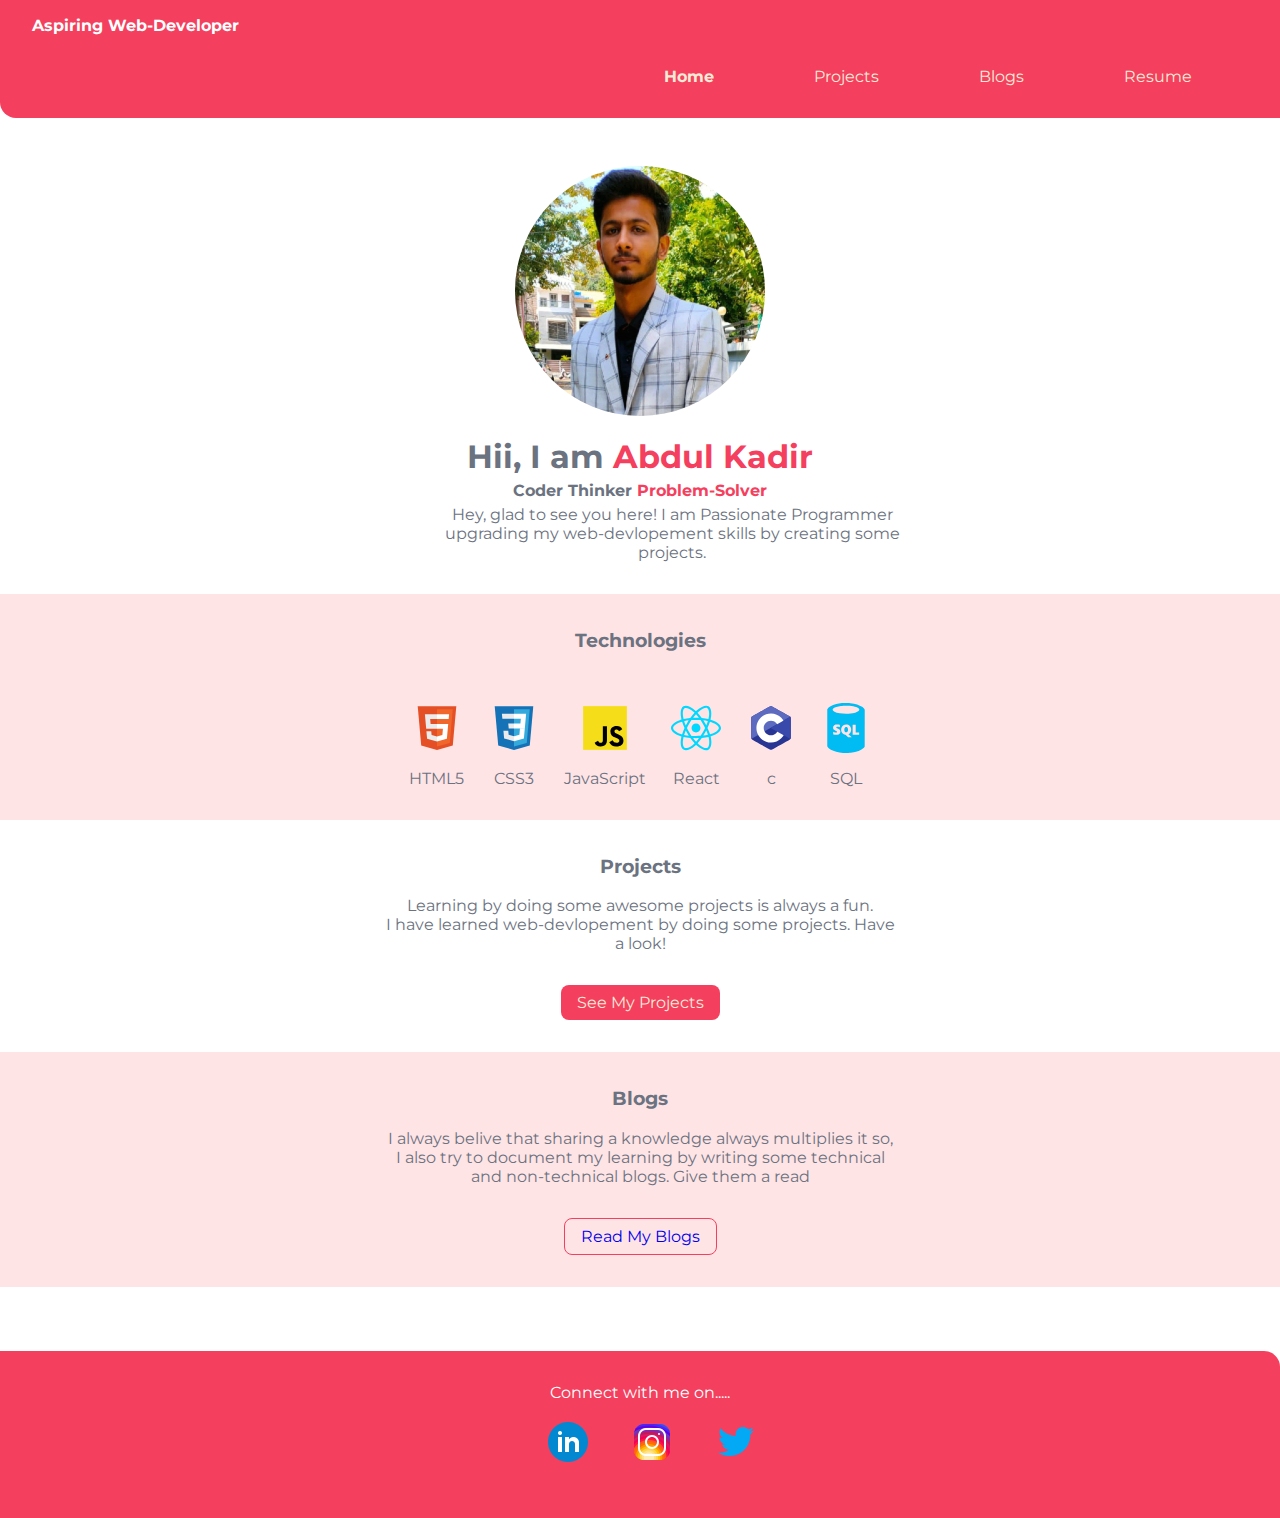
<file: index.html>
<!DOCTYPE html>
<html lang="en">
<head>
    <meta charset="UTF-8">
    <meta http-equiv="X-UA-Compatible" content="IE=edge">
    <meta name="viewport" content="width=device-width, initial-scale=1.0">
    <title>Portfolio</title>
    <link rel="stylesheet" href="style.css">
</head>
<body>
    <nav class="navigation">
        <div class="brand">Aspiring Web-Developer</div>
        <ul class="unordered-list nav-pills">
          <li class="inline-list">
            <a class="link-active" href="/">Home</a>
          </li>
        
        <li class="inline-list"> 
          <a href="Projects.html">Projects</a>
        </li>
        <li class="inline-list">
          <a href="Blogs.html">Blogs</a>
        </li>
        <li class="inline-list">
            <a href="AK_resume.pdf" target="_blank">Resume</a>
          </li>
      </ul>
      </nav>

      
      <header class="header">
        <img class="header-img" src="img/ak_pic.jfif" />
        <h1 class="header-heading">Hii, I am  <span class=>Abdul Kadir</span></h1>
        <h3 class="header-heading3">Coder Thinker <span class=>Problem-Solver</span></h3>
        <p class="container container-center">Hey, glad to see you here! I am Passionate Programmer upgrading my web-devlopement skills by creating some projects. </p>
      </header>

      <section class="offwhite-section"> 
        <div class="container-center">
      <h3>Technologies</h3>
      <div class="skill-container">
        <div class="skill">
          <img src="img/html.svg" alt="" class="logo">
          <p>HTML5</p>
        </div>
        <div class="skill">
          <img src="img/css.svg" alt="" class="logo">
          <p>CSS3</p>
        </div>
        <div class="skill">
          <img src="img/js.svg" alt="" class="logo">
          <p>JavaScript</p>
        </div>

        <div class="skill">
          <img src="img/react.svg" alt="" class="logo">
          <p>React</p>
        </div>

        <div class="skill">
          <img src="img/c.svg" alt="" class="logo">
          <p>c</p>
        </div>
        <div class="skill">
          <img src="img/sql.svg" alt="" class="logo">
          <p>SQL</p>
        </div>

      </div>
      </div>
    </section>

    <section>
      <div class="container-center">
    <h3>Projects</h3>
    <p>Learning by doing some awesome projects is always a fun.<br> I have learned web-devlopement by doing some projects. Have a look! </p>
    </div>
    <div class="btn">
      <a href="Projects.html" class="primary-link links">See My Projects</a>
    </div>
    
  </section>


  <section class="offwhite-section"> 
    <div class="container-center">
  <h3>Blogs</h3>
  <p>I always belive that sharing a knowledge always multiplies it so, I also try to document my learning by writing some technical and non-technical blogs. Give them a read</p>
  <div class="btn">
    <a href="Blogs.html" class="Secondary-link links">Read My Blogs</a>

  </div>
  </div>
</section>


<footer class="footer">
  <div class="footer-heading">Connect with me on.....</div>
  <ul class="unordered-list">
    <li class="inline-list"><a href="https://www.linkedin.com/in/abdul-kadir-540a71123/" class="links"  target="_blank"><img src="img/ln.png" alt=""></a></li>
    <li  class="inline-list"><a href="https://www.instagram.com/abdulq314/" class="links" target="_blank"><img src="img/insta.png" alt="instagram"></a></li>
    <li class="inline-list"><a href="https://twitter.com/abdulq314" class=" links" target="_blank"><img src="img/twitter.png" alt=""></a></li>
  </ul>
</footer>


</body>
</html>
</file>
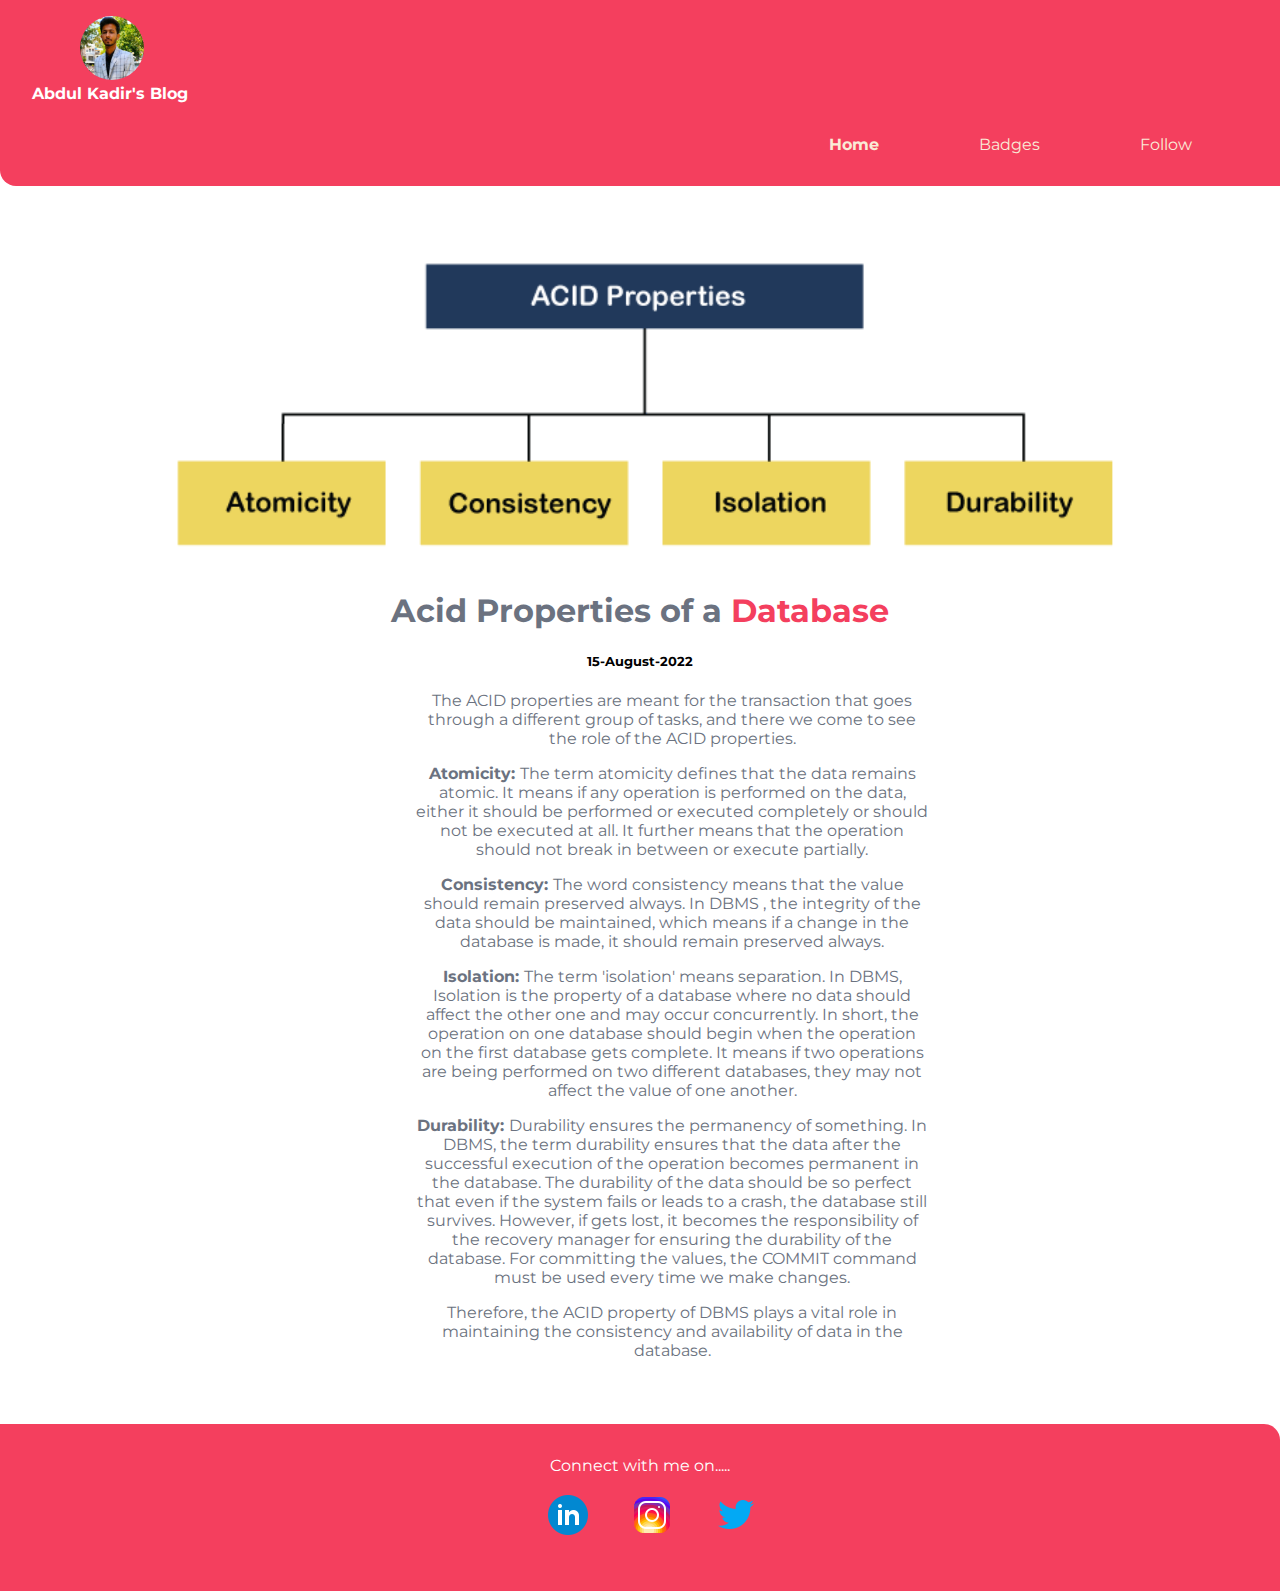
<file: acidBlog.html>
<!DOCTYPE html>
<html lang="en">
<head>
    <meta charset="UTF-8">
    <meta http-equiv="X-UA-Compatible" content="IE=edge">
    <meta name="viewport" content="width=device-width, initial-scale=1.0">
    <title>ACID-PROPERTIES</title>
    <link rel="stylesheet" href="style.css">
</head>
<body>

    <nav class="navigation">

        <div class="brand">
            <img src="img/ak_pic.jfif" alt="" class="pro-pic">
            <p>Abdul Kadir's Blog</p></div>
        <ul class="unordered-list nav-pills">
          <li class="inline-list">
            <a class="link-active" href="/">Home</a>
          </li>
        
        <li class="inline-list"> 
          <a href="/">Badges</a>
        </li>
        <li class="inline-list">
          <a href="/">Follow</a>
        </li>
      </ul>
    </nav>


    <header class="header blogpage-header">
      <img class="blog-header-img"    src="img/acid.png" />
      <h1 class="header-heading">Acid Properties of a <span class=>Database</span></h1>
      <h5 style="text-align:center" style="margin-block-end:0px">15-August-2022</h5>
    </header>

    <div class="container container-center">
        <p>The ACID properties are meant for the transaction that goes through a different group of tasks, and there we come to see the role of the ACID properties.</p>

        <p>
            <strong>Atomicity: </strong>
            The term atomicity defines that the data remains atomic. It means if any operation is performed on the data, either it should be performed or executed completely or should not be executed at all. It further means that the operation should not break in between or execute partially.
        </p>
        
        <p>
            <strong>Consistency: </strong>
            The word consistency means that the value should remain preserved always. In DBMS
            , the integrity of the data should be maintained, which means if a change in the database is made, it should remain preserved always.
        </p>

        <p>
            <strong>Isolation: </strong>
            The term 'isolation' means separation. In DBMS, Isolation is the property of a database where no data should affect the other one and may occur concurrently. In short, the operation on one database should begin when the operation on the first database gets complete. It means if two operations are being performed on two different databases, they may not affect the value of one another.
        </p>

        
        <p>
            <strong>Durability: </strong>
            Durability ensures the permanency of something. In DBMS, the term durability ensures that the data after the successful execution of the operation becomes permanent in the database. The durability of the data should be so perfect that even if the system fails or leads to a crash, the database still survives. However, if gets lost, it becomes the responsibility of the recovery manager for ensuring the durability of the database. For committing the values, the COMMIT command must be used every time we make changes.
        </p>


        <p>
            Therefore, the ACID property of DBMS plays a vital role in maintaining the consistency and availability of data in the database.
        </p>

        
    </div>

    
<footer class="footer">
    <div class="footer-heading">Connect with me on.....</div>
    <ul class="unordered-list">
      <li class="inline-list"><a href="https://www.linkedin.com/in/abdul-kadir-540a71123/" class="links"  target="_blank"><img src="img/ln.png" alt=""></a></li>
      <li  class="inline-list"><a href="https://www.instagram.com/abdulq314/" class="links" target="_blank"><img src="img/insta.png" alt="instagram"></a></li>
      <li class="inline-list"><a href="https://twitter.com/abdulq314" class=" links" target="_blank"><img src="img/twitter.png" alt=""></a></li>
    </ul>
  </footer>




    
</body>
</html>
</file>
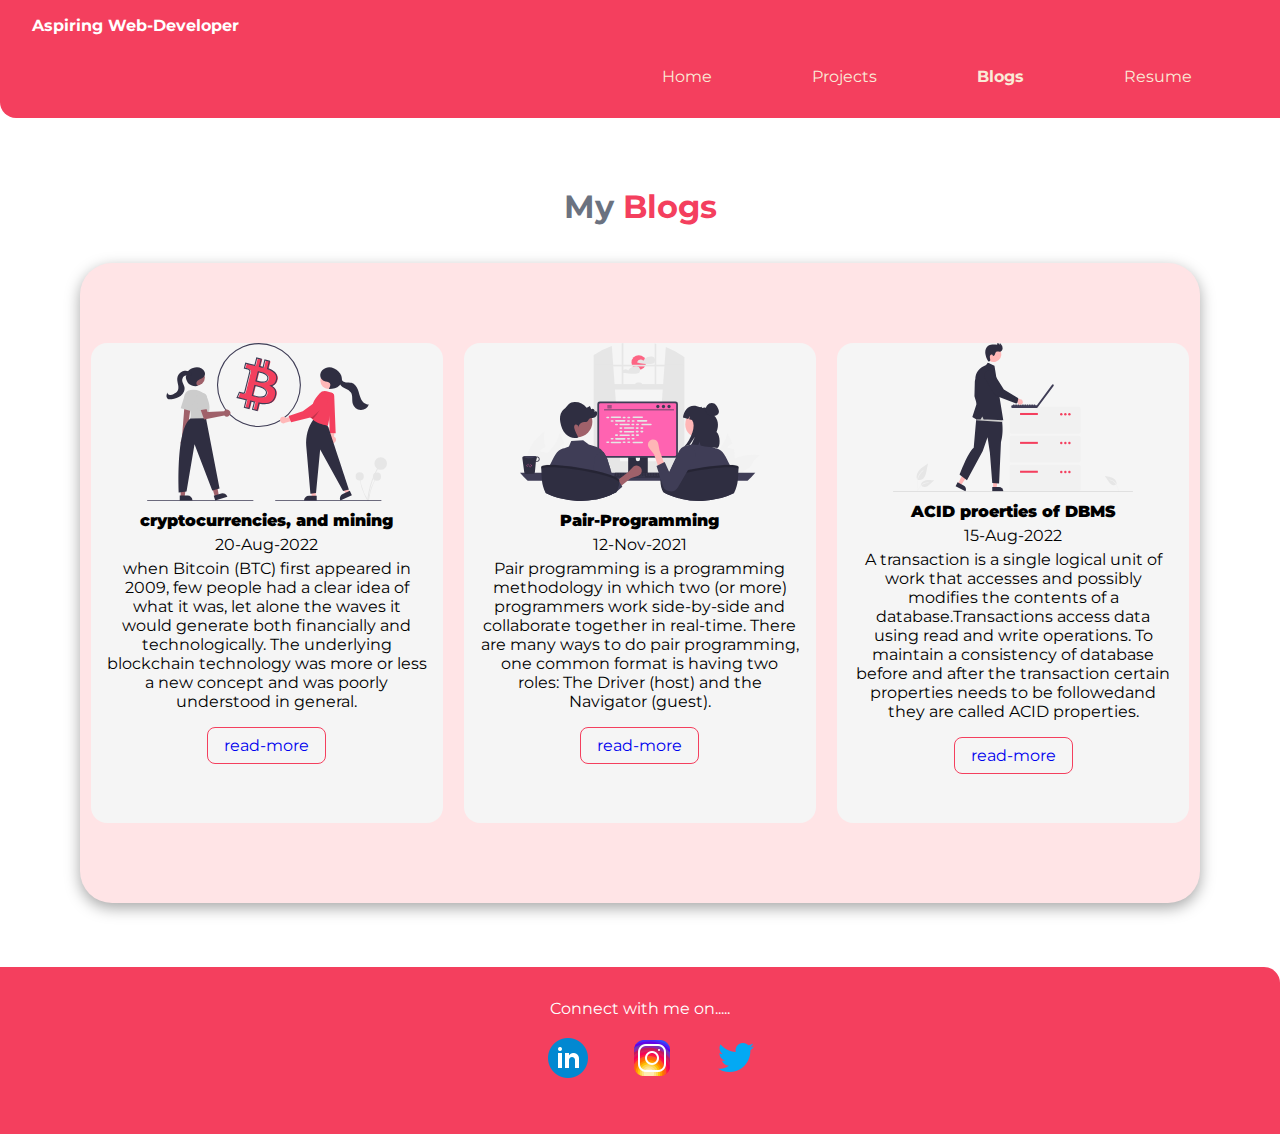
<file: Blogs.html>
<!DOCTYPE html>
<html lang="en">
<head>
    <meta charset="UTF-8">
    <meta http-equiv="X-UA-Compatible" content="IE=edge">
    <meta name="viewport" content="width=device-width, initial-scale=1.0">
    <title>Blogs</title>
    <link rel="stylesheet" href="style.css">
</head>
<body>

    <nav class="navigation">
        <div class="brand">Aspiring Web-Developer</div>
        <ul class="unordered-list nav-pills">
          <li class="inline-list">
            <a class="" href="/">Home</a>
          </li>
        
        <li class="inline-list"> 
          <a href="Projects.html">Projects</a>
        </li>
        <li class="inline-list">
          <a href="Blogs.html" class="link-active">Blogs</a>
        </li>
        <li class="inline-list">
            <a href="AK_resume.pdf" target="_blank">Resume</a>
          </li>
      </ul>
      
    </nav>

    <header class="header">
        <h1 class="header-heading">My <span class=>Blogs</span></h1>
    </header>


    <div class="blog-container">

        <div class="card">
          <img src="img/bitcoin.svg" alt="bitcoin" class="blog-img">
          <h4><strong>cryptocurrencies, and mining</strong></h4>
          <p>20-Aug-2022</p>
          <p>when Bitcoin (BTC) first appeared in 2009, few people had a clear idea of what it was, let alone the waves it would generate both financially and technologically. The underlying blockchain technology was more or less a new concept and was poorly understood in general.
          </p>
  
          <a href="crypto.html"class="Secondary-link links"  target="_blank">read-more</a>
  
        </div>
  
  
        
        <div class="card">
          <img src="img/pair-programing.svg" alt="pairprograming" class="blog-img">
          <h4><strong>Pair-Programming</strong></h4>
          <p>12-Nov-2021</p>
          <p>Pair programming is a programming methodology in which two (or more) programmers work side-by-side and collaborate together in real-time.
            There are many ways to do pair programming, one common format is having two roles: The Driver (host) and the Navigator (guest).
          </p>
  
          <a href="pair-prog.html"class="Secondary-link links"  target="_blank">read-more</a>
  
        </div>  
  
        <div class="card">
          <img src="img/database.svg" alt="database" class="blog-img">
          <h4><strong>ACID proerties of DBMS</strong></h4>
          <p>15-Aug-2022</p>
          <p>A transaction is a single logical unit of work that accesses and possibly modifies the contents of a database.Transactions access data using read and write operations. 
            To maintain a consistency of database before and after the transaction certain properties needs to be followedand they are called ACID properties.
            
            
          </p>
  
          <a href="/acidBlog.html"class="Secondary-link links"  target="_blank">read-more</a>
  
        </div>  
      </div>

   
<footer class="footer">
    <div class="footer-heading">Connect with me on.....</div>
    <ul class="unordered-list">
      <li class="inline-list"><a href="https://www.linkedin.com/in/abdul-kadir-540a71123/" class="links"  target="_blank"><img src="img/ln.png" alt=""></a></li>
      <li  class="inline-list"><a href="https://www.instagram.com/abdulq314/" class="links" target="_blank"><img src="img/insta.png" alt="instagram"></a></li>
      <li class="inline-list"><a href="https://twitter.com/abdulq314" class=" links" target="_blank"><img src="img/twitter.png" alt=""></a></li>
    </ul>
  </footer>



    



    
    
</body>
</html>
</file>
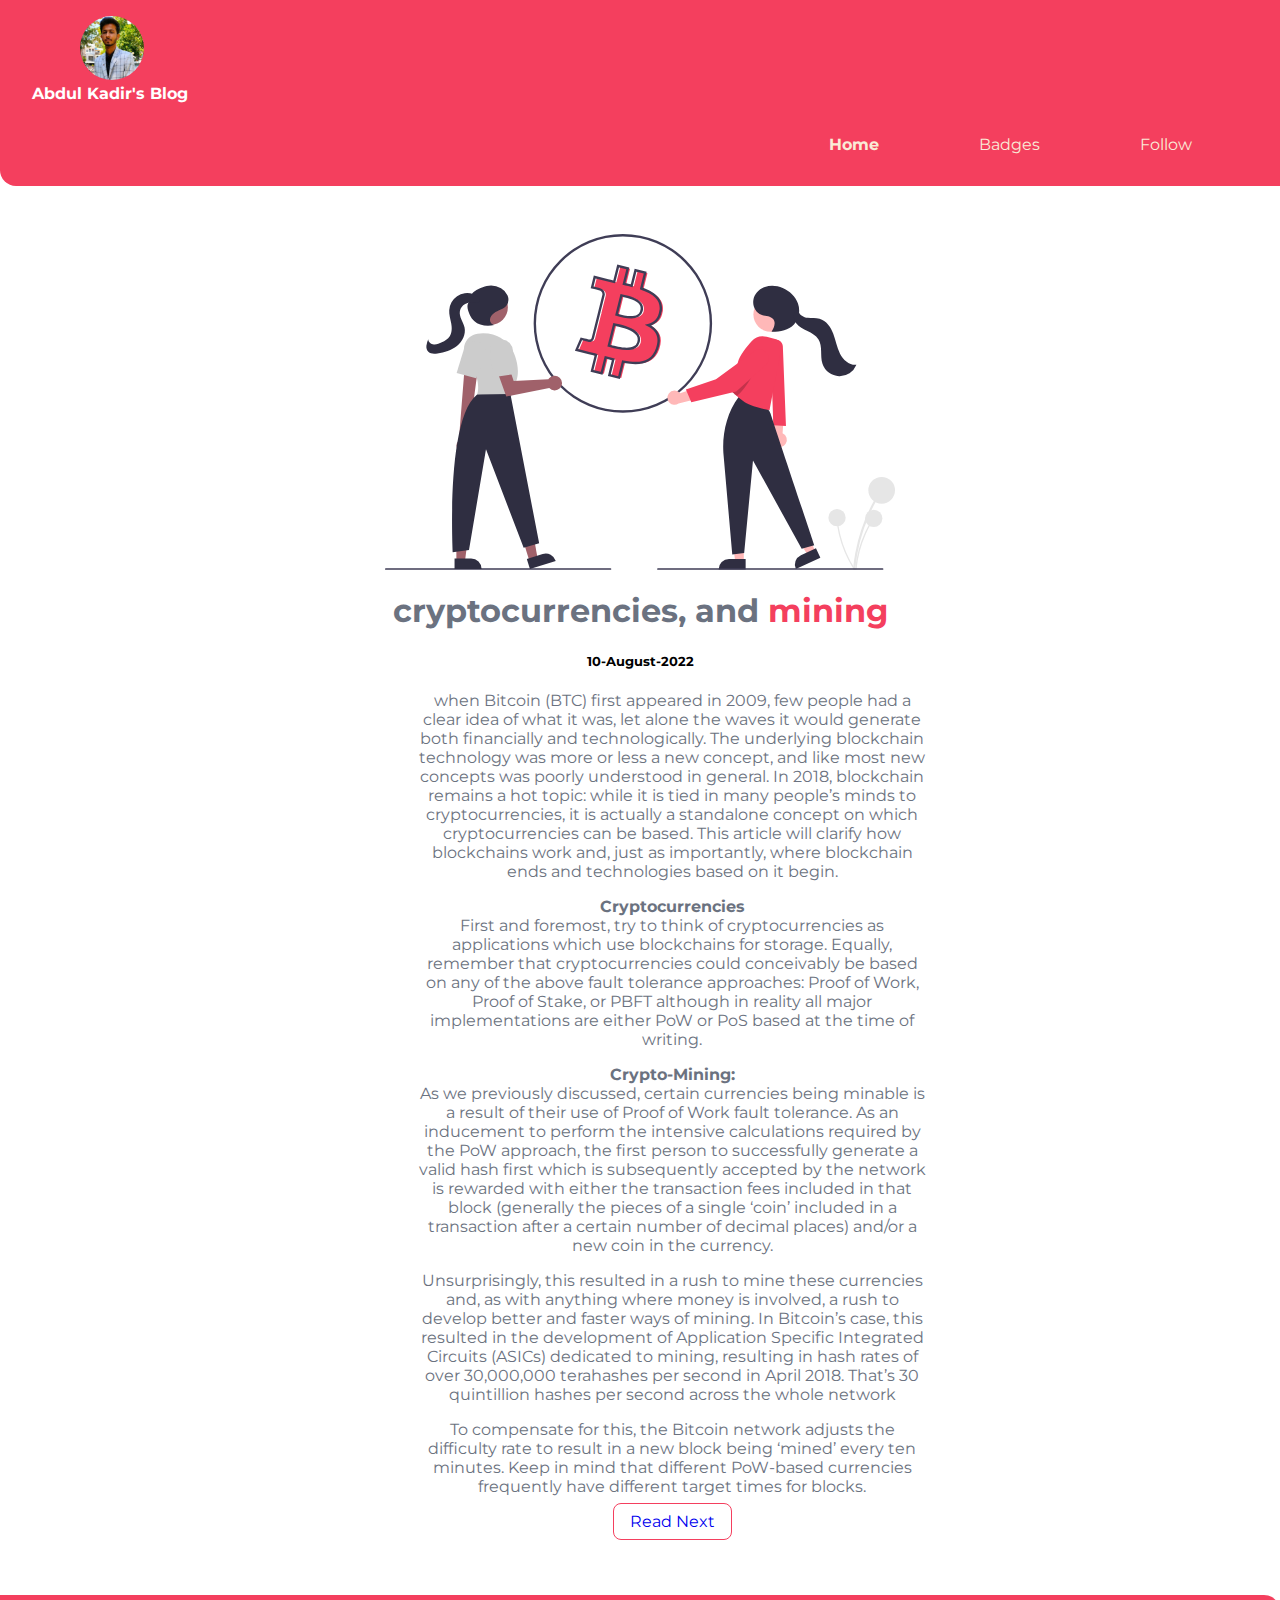
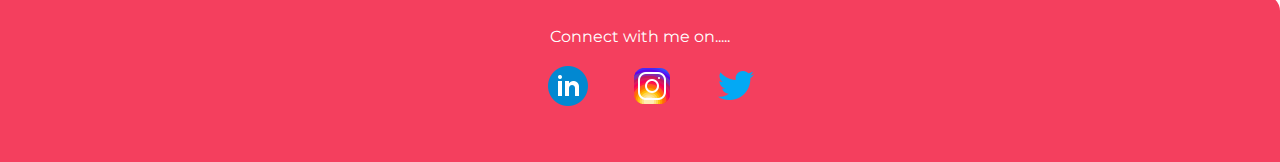
<file: crypto.html>
<!DOCTYPE html>
<html lang="en">
<head>
    <meta charset="UTF-8">
    <meta http-equiv="X-UA-Compatible" content="IE=edge">
    <meta name="viewport" content="width=device-width, initial-scale=1.0">
    <title>cryptocurrencies, and mining</title>
    <link rel="stylesheet" href="style.css">
</head>
<body>

    <nav class="navigation">

        <div class="brand">
            <img src="img/ak_pic.jfif" alt="" class="pro-pic">
            <p>Abdul Kadir's Blog</p></div>
        <ul class="unordered-list nav-pills">
          <li class="inline-list">
            <a class="link-active" href="/">Home</a>
          </li>
        
        <li class="inline-list"> 
          <a href="/">Badges</a>
        </li>
        <li class="inline-list">
          <a href="https://www.linkedin.com/in/abdul-kadir-540a71123/">Follow</a>
        </li>
      </ul>
    </nav>


    <header class="header blogpage-header">
      <img class="blog-header-img"    src="img/bitcoin.svg" />
      <h1 class="header-heading">cryptocurrencies, and <span class=>mining</span></h1>
      <h5 style="text-align:center" style="margin-block-end:0px">10-August-2022</h5>
    </header>

    <div class="container container-center">
        <p>when Bitcoin (BTC) first appeared in 2009, few people had a clear idea of what it was, let alone the waves it would generate both financially and technologically. The underlying blockchain technology was more or less a new concept, and like most new concepts was poorly understood in general. In 2018, blockchain remains a hot topic: while it is tied in many people’s minds to cryptocurrencies, it is actually a standalone concept on which cryptocurrencies can be based. This article will clarify how blockchains work and, just as importantly, where blockchain ends and technologies based on it begin.</p>

        <p>
            <strong>Cryptocurrencies <br></strong>
            First and foremost, try to think of cryptocurrencies as applications which use blockchains for storage. Equally, remember that cryptocurrencies could conceivably be based on any of the above fault tolerance approaches: Proof of Work, Proof of Stake, or PBFT although in reality all major implementations are either PoW or PoS based at the time of writing.
        </p>
        
        <p>
            <strong>Crypto-Mining: <br></strong>
            As we previously discussed, certain currencies being minable is a result of their use of Proof of Work fault tolerance. As an inducement to perform the intensive calculations required by the PoW approach, the first person to successfully generate a valid hash first which is subsequently accepted by the network is rewarded with either the transaction fees included in that block (generally the pieces of a single ‘coin’ included in a transaction after a certain number of decimal places) and/or a new coin in the currency.
        </p>

        <p>
            Unsurprisingly, this resulted in a rush to mine these currencies and, as with anything where money is involved, a rush to develop better and faster ways of mining. In Bitcoin’s case, this resulted in the development of Application Specific Integrated Circuits (ASICs) dedicated to mining, resulting in hash rates of over 30,000,000 terahashes per second in April 2018. That’s 30 quintillion hashes per second across the whole network
        </p>

        
        <p>
            To compensate for this, the Bitcoin network adjusts the difficulty rate to result in a new block being ‘mined’ every ten minutes. Keep in mind that different PoW-based currencies frequently have different target times for blocks.
        </p>

        <a href="pair-prog.html"class="Secondary-link links">Read Next </a>

        
    </div>

    
<footer class="footer">
    <div class="footer-heading">Connect with me on.....</div>
    <ul class="unordered-list">
      <li class="inline-list"><a href="https://www.linkedin.com/in/abdul-kadir-540a71123/" class="links"  target="_blank"><img src="img/ln.png" alt=""></a></li>
      <li  class="inline-list"><a href="https://www.instagram.com/abdulq314/" class="links" target="_blank"><img src="img/insta.png" alt="instagram"></a></li>
      <li class="inline-list"><a href="https://twitter.com/abdulq314" class=" links" target="_blank"><img src="img/twitter.png" alt=""></a></li>
    </ul>
  </footer>




    
</body>
</html>
</file>
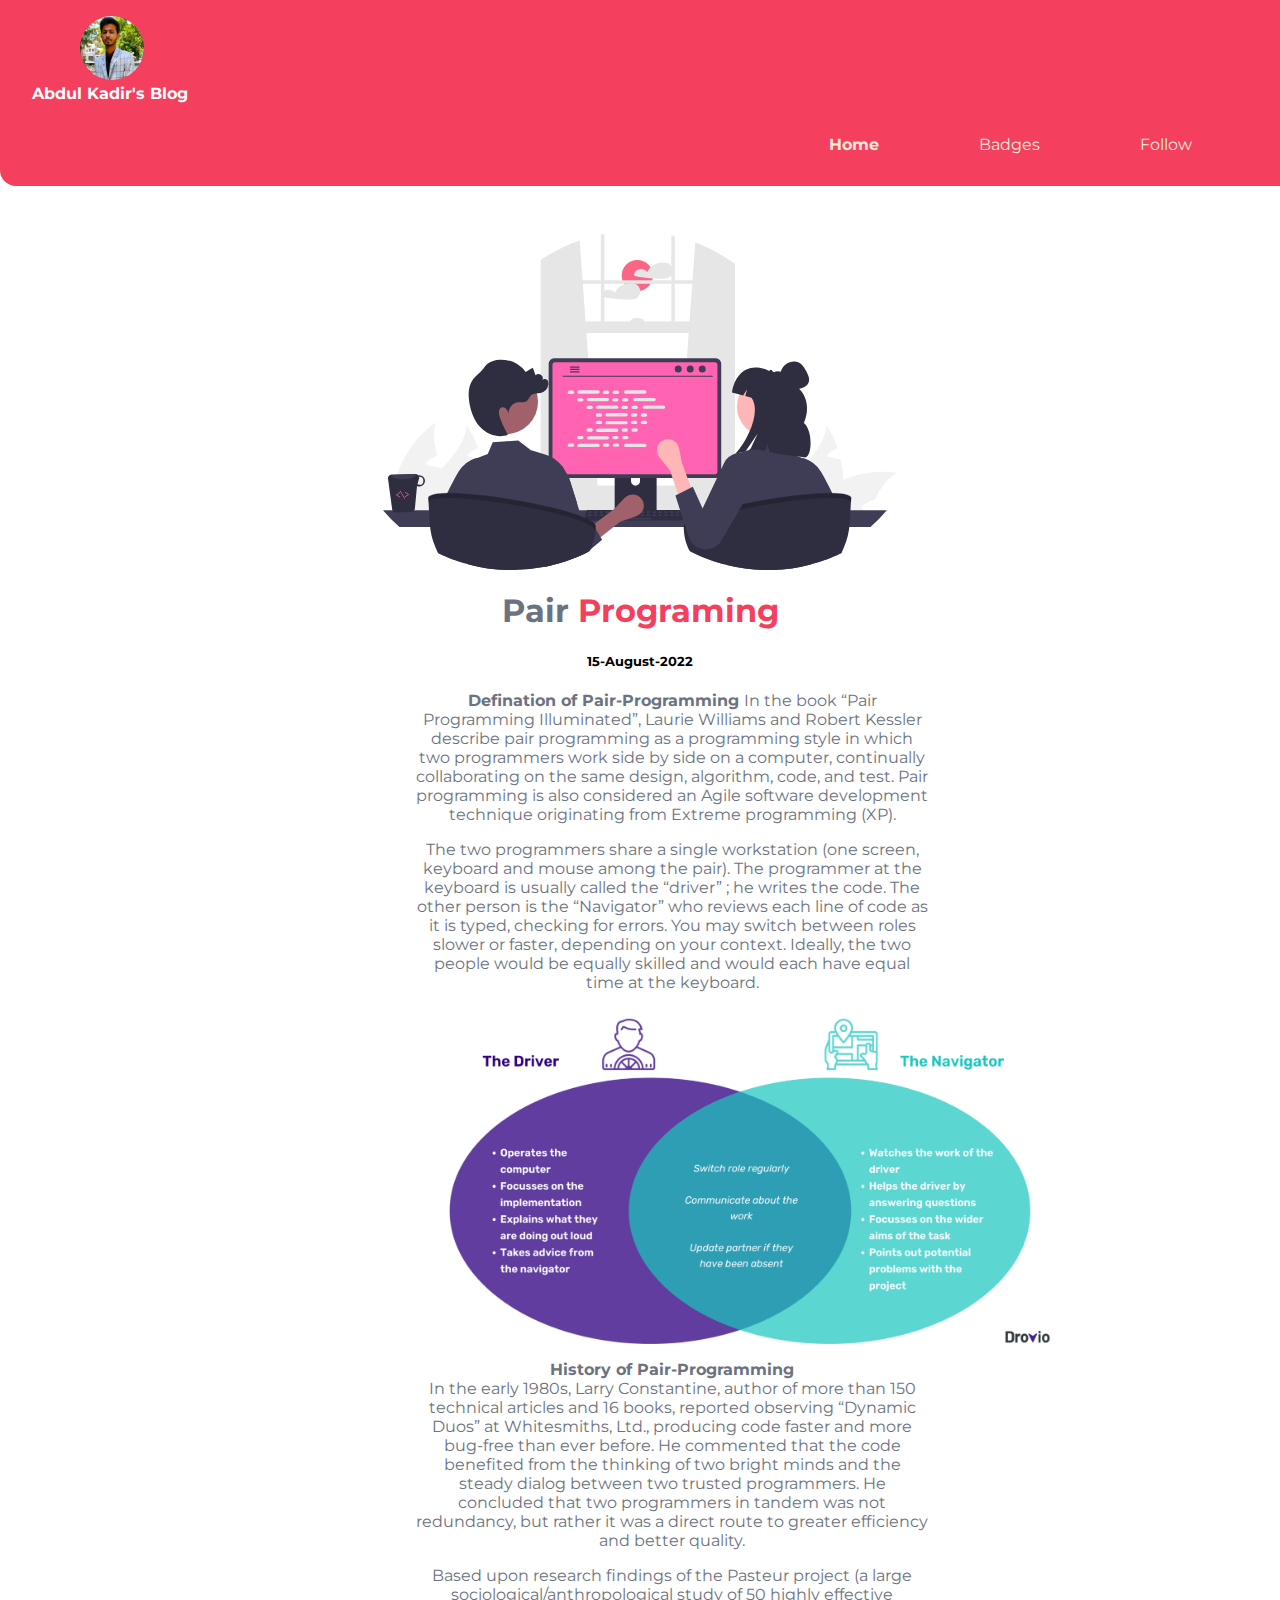
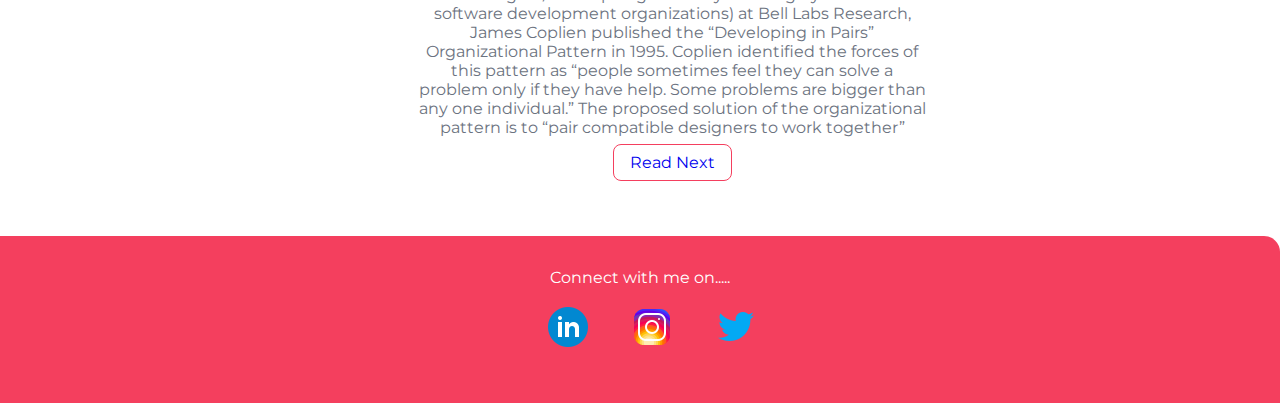
<file: pair-prog.html>
<!DOCTYPE html>
<html lang="en">
<head>
    <meta charset="UTF-8">
    <meta http-equiv="X-UA-Compatible" content="IE=edge">
    <meta name="viewport" content="width=device-width, initial-scale=1.0">
    <title>Pair-Programing</title>
    <link rel="stylesheet" href="style.css">
</head>
<body>

    <nav class="navigation">

        <div class="brand">
            <img src="img/ak_pic.jfif" alt="" class="pro-pic">
            <p>Abdul Kadir's Blog</p></div>
        <ul class="unordered-list nav-pills">
          <li class="inline-list">
            <a class="link-active" href="/">Home</a>
          </li>
        
        <li class="inline-list"> 
          <a href="/">Badges</a>
        </li>
        <li class="inline-list"> 
          <a href="/">Follow</a>
        </li>
      </ul>
    </nav>


    <header class="header blogpage-header">
      <img class="blog-header-img"    src="img/pair-programing.svg" />
      <h1 class="header-heading"> Pair <span class=>Programing</span></h1>
      <h5 style="text-align:center" style="margin-block-end:0px">15-August-2022</h5>
    </header>

    <div class="container container-center">


        <p>
            <strong>Defination of Pair-Programming  </strong>
            In the book “Pair Programming Illuminated”, Laurie Williams and Robert Kessler describe pair programming as a programming style in which two programmers work side by side on a computer, continually collaborating on the same design, algorithm, code, and test.
Pair programming is also considered an Agile software development technique originating from Extreme programming (XP).
        </p>
        
        <p>
            <!-- <strong>: </strong> -->
            The two programmers share a single workstation (one screen, keyboard and mouse among the pair). The programmer at the keyboard is usually called the “driver” ; he writes the code. The other person is the “Navigator” who reviews each line of code as it is typed, checking for errors. You may switch between roles slower or faster, depending on your context.
Ideally, the two people would be equally skilled and would each have equal time at the keyboard.
        </p>

        <img src="img/pp.webp" alt="pairprogramming" class="blog-header-img">

        <p>
            <strong>History of Pair-Programming <br></strong>
            In the early 1980s, Larry Constantine, author of more than 150 technical articles and 16 books, reported observing “Dynamic Duos” at Whitesmiths, Ltd., producing code faster and more bug-free than ever before. He commented that the code benefited from the thinking of two bright minds and the steady dialog between two trusted programmers. He concluded that two programmers in tandem was not redundancy, but rather it was a direct route to greater efficiency and better quality.
        </p>

        
        <p>
            Based upon research findings of the Pasteur project (a large sociological/anthropological study of 50 highly effective software development organizations) at Bell Labs Research, James Coplien published the “Developing in Pairs” Organizational Pattern in 1995. Coplien identified the forces of this pattern as “people sometimes feel they can solve a problem only if they have help. Some problems are bigger than any one individual.” The proposed solution of the organizational pattern is to “pair compatible designers to work together”
        </p>


        <a href="acidBlog.html"class="Secondary-link links">Read Next</a>

    </div>

    
<footer class="footer">
    <div class="footer-heading">Connect with me on.....</div>
    <ul class="unordered-list">
      <li class="inline-list"><a href="https://www.linkedin.com/in/abdul-kadir-540a71123/" class="links"  target="_blank"><img src="img/ln.png" alt=""></a></li>
      <li  class="inline-list"><a href="https://www.instagram.com/abdulq314/" class="links" target="_blank"><img src="img/insta.png" alt="instagram"></a></li>
      <li class="inline-list"><a href="https://twitter.com/abdulq314" class=" links" target="_blank"><img src="img/twitter.png" alt=""></a></li>
    </ul>
  </footer>




    
</body>
</html>
</file>
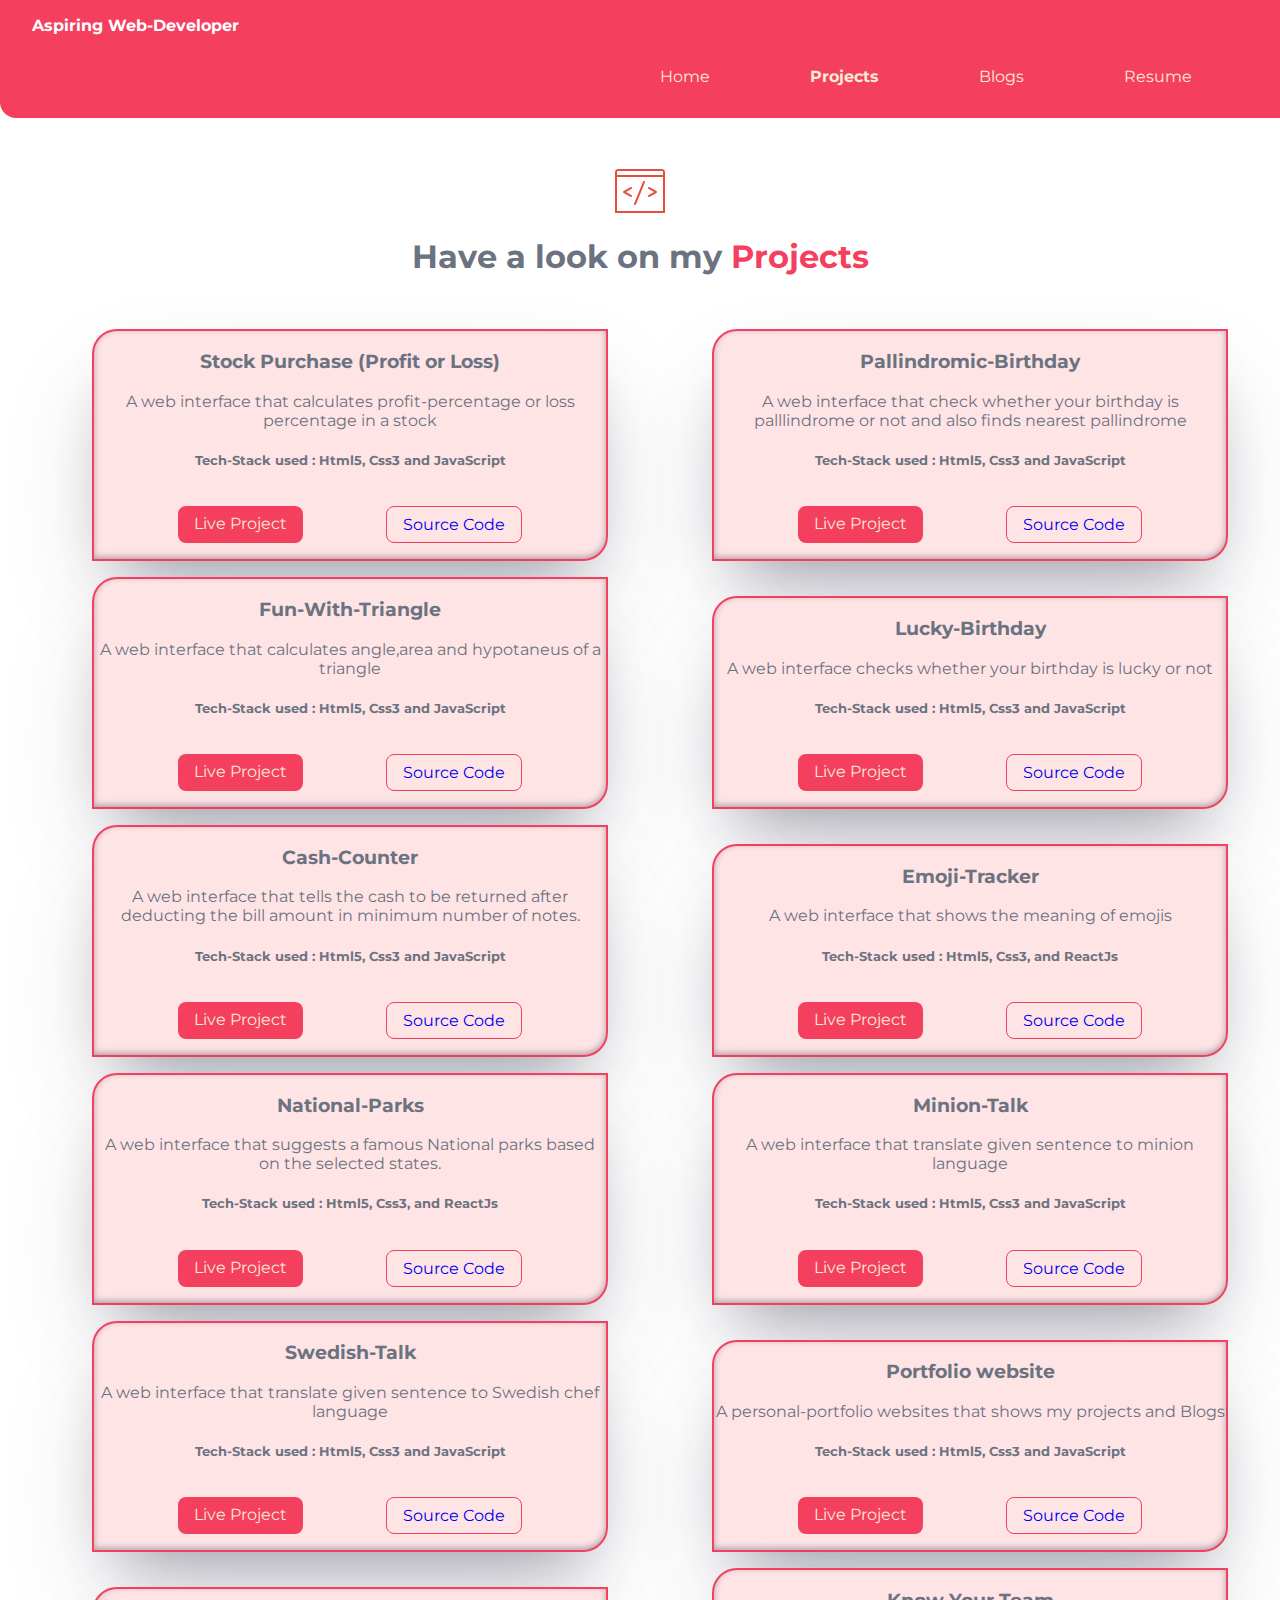
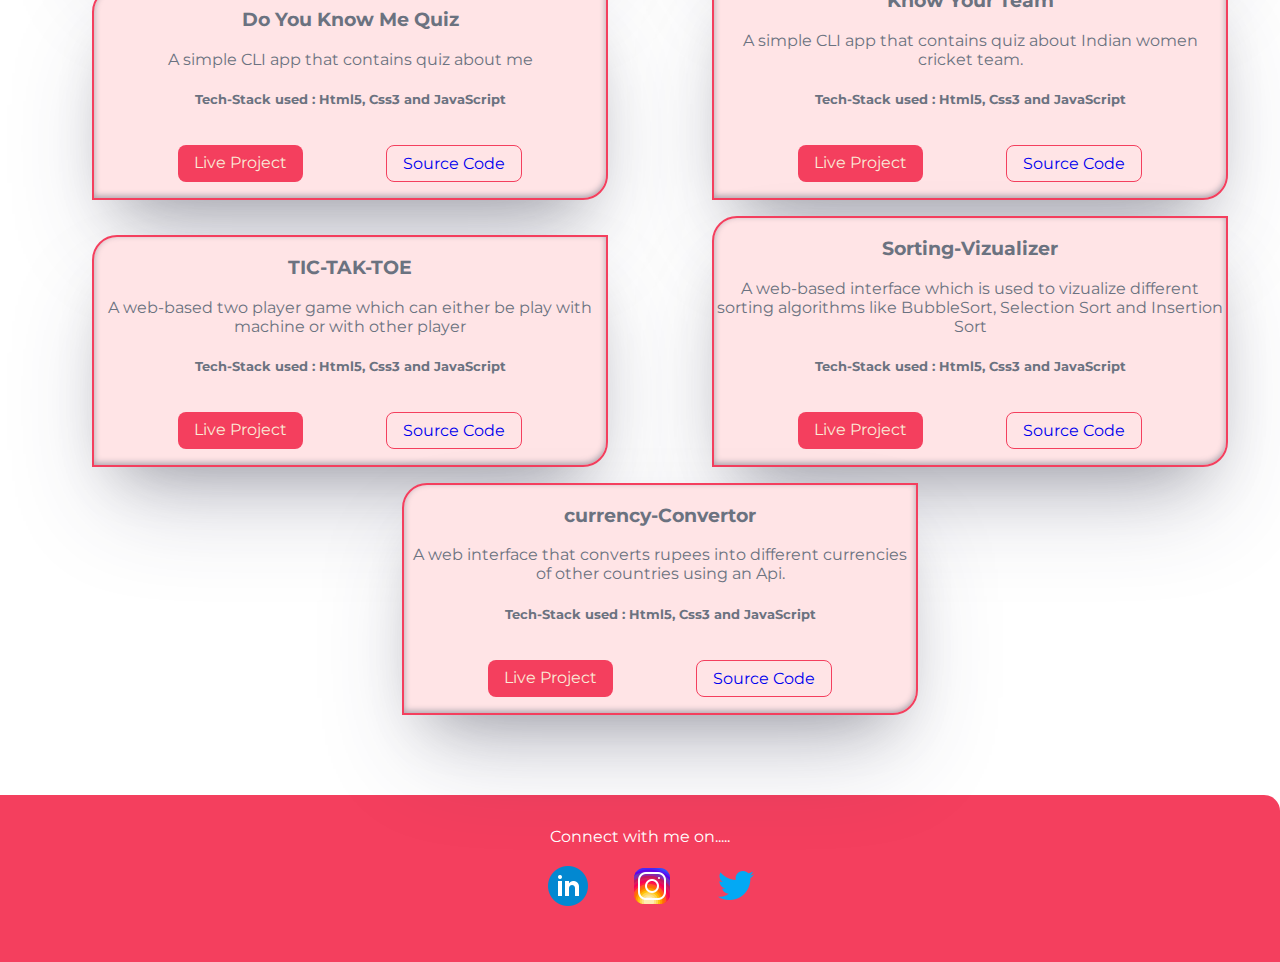
<file: Projects.html>
<!DOCTYPE html>
<html lang="en">
<head>
    <meta charset="UTF-8">
    <meta http-equiv="X-UA-Compatible" content="IE=edge">
    <meta name="viewport" content="width=device-width, initial-scale=1.0">
    <title>Projects</title>
    <link rel="stylesheet" href="style.css">
</head>
<body>
    <nav class="navigation">
        <div class="brand">Aspiring Web-Developer</div>
        <ul class="unordered-list nav-pills">
          <li class="inline-list">
            <a class="" href="/">Home</a>
          </li>
        
        <li class="inline-list"> 
          <a href="Projects.html" class="link-active">Projects</a>
        </li>
        <li class="inline-list">
          <a href="Blogs.html" class="">Blogs</a>
        </li>
        <li class="inline-list">
            <a href="AK_resume.pdf" target="_blank">Resume</a>
          </li>
      </ul>
      </nav>

      <header class="header">
        <img class="header-img" src="img/code.png" style="border-radius: 0em; width: 50px;" />
        <h1 class="header-heading"> Have a look on my <span class=>Projects</span></h1>

    </header>
    <ul class="project-list">
      
      <div class=" container-center rose-border" >
        <h3>Stock Purchase (Profit or Loss)</h3>
        <p>A web interface that calculates profit-percentage or loss percentage in a stock</p>
        <h5>Tech-Stack used : Html5, Css3 and JavaScript</h5>
        <div class="btn">
            <a href="https://abdulkadir-profit-loss.netlify.app" class="primary-link links" target="_blank">Live Project</a>
<a href="https://github.com/abdulkadir18apr/Profit-Loss"class="Secondary-link links" target="_blank">Source Code</a>
        </div>
    </div>

    <div class=" container-center rose-border" >
      <h3>Pallindromic-Birthday</h3>
      <p>A web interface that check whether your birthday is palllindrome or not and also finds nearest pallindrome</p>
      <h5>Tech-Stack used : Html5, Css3 and JavaScript</h5>
      <div class="btn">
          <a href="https://abdul-kadir-pallindrome.netlify.app" class="primary-link links" target="_blank">Live Project</a>
<a href="https://github.com/abdulkadir18apr/Pallindrome-BirthDay"class="Secondary-link links" target="_blank">Source Code</a>
      </div>
  </div>

  <div class=" container-center rose-border" >
    <h3>Fun-With-Triangle</h3>
    <p>A web interface that calculates angle,area and hypotaneus of a triangle</p>
    <h5>Tech-Stack used : Html5, Css3 and JavaScript</h5>
    <div class="btn">
        <a href="https://abdul-kadir-triangle.netlify.app" class="primary-link links" target="_blank">Live Project</a>
<a href="https://github.com/abdulkadir18apr/Fun-with-Triangles"class="Secondary-link links" target="_blank">Source Code</a>
    </div>
</div>
<div class=" container-center rose-border" >
  <h3>Lucky-Birthday</h3>
  <p>A web interface checks whether your birthday is lucky or not</p>
  <h5>Tech-Stack used : Html5, Css3 and JavaScript</h5>
  <div class="btn">
      <a href="https://abdul-kadir-lucky-birthday.netlify.app" class="primary-link links" target="_blank">Live Project</a>
<a href="https://github.com/abdulkadir18apr/Lucky-BirthDay"class="Secondary-link links" target="_blank">Source Code</a>
  </div>
</div>

<div class=" container-center rose-border" >
  <h3>Cash-Counter</h3>
  <p>A web interface that  tells the cash to be returned after deducting the bill amount in minimum number of notes.</p>
  <h5>Tech-Stack used : Html5, Css3 and JavaScript</h5>
  <div class="btn">
      <a href="https://abdul-kadir-cash-counter.netlify.app" class="primary-link links" target="_blank">Live Project</a>
<a href="https://github.com/abdulkadir18apr/cash-counter"class="Secondary-link links" target="_blank">Source Code</a>
  </div>
</div>

<div class=" container-center rose-border" >
  <h3>Emoji-Tracker</h3>
  <p>A web interface that shows the meaning of emojis</p>
  <h5>Tech-Stack used : Html5, Css3, and ReactJs</h5>
  <div class="btn">
      <a href="https://75vuvx.csb.app/" class="primary-link links" target="_blank">Live Project</a>
<a href="https://github.com/abdulkadir18apr/emoji-tracker"class="Secondary-link links" target="_blank">Source Code</a>
  </div>
</div>
<div class=" container-center rose-border" >
  <h3>National-Parks</h3>
  <p>A web interface that suggests a famous National parks based on the selected states. </p>
  <h5>Tech-Stack used : Html5, Css3, and ReactJs</h5>
  <div class="btn">
      <a href="https://4t2p0d.csb.app/" class="primary-link links" target="_blank">Live Project</a>
<a href="https://github.com/abdulkadir18apr/National-park"class="Secondary-link links" target="_blank">Source Code</a>
  </div>
</div>
<div class=" container-center rose-border" >
  <h3>Minion-Talk</h3>
  <p>A web interface that translate given sentence to minion language</p>
  <h5>Tech-Stack used : Html5, Css3 and JavaScript</h5>
  <div class="btn">
      <a href="https://abdul-kadir-minion.netlify.app" class="primary-link links" target="_blank">Live Project</a>
<a href="https://github.com/abdulkadir18apr/minion-talk"class="Secondary-link links" target="_blank">Source Code</a>
  </div>
</div>
<div class=" container-center rose-border" >
  <h3>Swedish-Talk</h3>
<p>A web interface that translate given sentence to Swedish chef language</p>
<h5>Tech-Stack used : Html5, Css3 and JavaScript</h5>
<div class="btn">
    <a href="https://abdul-kadir-swedish-talk.netlify.app/" class="primary-link links" target="_blank">Live Project</a>
<a href="https://github.com/abdulkadir18apr/swedish-talk"class="Secondary-link links" target="_blank">Source Code</a>
</div>

</div>



<div class=" container-center rose-border" >
  <h3>Portfolio website</h3>
  <p>A personal-portfolio websites that shows my projects and Blogs</p>
  <h5>Tech-Stack used : Html5, Css3 and JavaScript</h5>
  <div class="btn">
      <a href="https://abdul-kadir-portfolio.netlify.app" class="primary-link links" target="_blank">Live Project</a>
<a href="https://github.com/abdulkadir18apr/portfolio"class="Secondary-link links" target="_blank">Source Code</a>
  </div>
</div>
<div class=" container-center rose-border" >
  <h3>Do You Know Me Quiz</h3>
  <p>A simple CLI app that contains quiz about me</p>
  <h5>Tech-Stack used : Html5, Css3 and JavaScript</h5>
  <div class="btn">
      <a href="https://replit.com/@AbdulKadir19/Know-me-quiz?embed=1&output=1" class="primary-link links" target="_blank">Live Project</a>
<a href="https://github.com/abdulkadir18apr/Do-you-know-me"class="Secondary-link links" target="_blank">Source Code</a>
  </div>
</div>
<div class=" container-center rose-border" >
  <h3>Know Your Team</h3>
  <p>A simple CLI app that contains quiz about Indian women cricket team.</p>
  <h5>Tech-Stack used : Html5, Css3 and JavaScript</h5>
  <div class="btn">
      <a href="https://replit.com/@AbdulKadir19/Know-your-team?embed=1&output=1" class="primary-link links" target="_blank">Live Project</a>
<a href="https://github.com/abdulkadir18apr/Know-your-team"class="Secondary-link links" target="_blank">Source Code</a>
  </div>
</div>





        <div class=" container-center rose-border" >
            <h3>TIC-TAK-TOE</h3>
            <p>A web-based two player game which can either be play with machine or with other player</p>
            <h5>Tech-Stack used : Html5, Css3 and JavaScript </h5>
            <div class="btn">
                <a href="https://abdul-kadir-tictacktoe.netlify.app/" class="primary-link links">Live Project</a>
    <a href="https://github.com/Abdulq314/Tic-Tac-Toe"class="Secondary-link links">Source Code</a>
            </div>
        </div>

        <div class=" container-center rose-border" >


            <h3>Sorting-Vizualizer</h3>
            <p>A web-based interface which is used to vizualize different sorting algorithms like BubbleSort, Selection Sort and Insertion Sort</p>
            <h5>Tech-Stack used : Html5, Css3 and JavaScript </h5>
            <div class="btn">
                <a href="https://abdul-sort-vizualizer.netlify.app/" class="primary-link links">Live Project</a>
    <a href="https://github.com/Abdulq314/Sorting_vizualizor"class="Secondary-link links">Source Code</a>
            </div>
        </div>  
        <div class=" container-center rose-border" >
          <h3>currency-Convertor</h3>
          <p>A web interface that converts rupees into different currencies of other countries using an Api.</p>
          <h5>Tech-Stack used : Html5, Css3 and JavaScript</h5>
          <div class="btn">
              <a href="https://abdul-kadir-currency-convertor.netlify.app" class="primary-link links" target="_blank">Live Project</a>
        <a href="https://github.com/abdulkadir18apr/currency-converter"class="Secondary-link links" target="_blank">Source Code</a>
          </div>
        </div>
    </ul>    
    
    
    
<footer class="footer">
    <div class="footer-heading">Connect with me on.....</div>
    <ul class="unordered-list">
      <li class="inline-list"><a href="https://www.linkedin.com/in/abdul-kadir-540a71123/" class="links"  target="_blank"><img src="img/ln.png" alt=""></a></li>
      <li  class="inline-list"><a href="https://www.instagram.com/abdulq314/" class="links" target="_blank"><img src="img/insta.png" alt="instagram"></a></li>
      <li class="inline-list"><a href="https://twitter.com/abdulq314" class=" links" target="_blank"><img src="img/twitter.png" alt=""></a></li>
    </ul>
  </footer>
</body>
</html>
</file>
<file: style.css>
@import url('https://fonts.googleapis.com/css2?family=Montserrat:wght@400;700&display=swap');
/* css varaible */
:root{
    --primaryColor:#f43f5e;
    --Darkgray:#6b7280;
    --offwhite:#ffe4e6;
}


body{
    font-family: 'Montserrat', sans-serif;
    margin:0px;
}



.container{
    padding-left: 5rem;
      /* rem relative with fontsize */
    padding-right:1rem;
    /* margin-top: 5rem; */
}



.container-fluid{

}




.container-center{
    width:40vw;
    margin:auto;
    color:var(--Darkgray);

}

.links{
    box-sizing: border-box;
    text-decoration: none;
    padding:0.5rem 1rem;
    margin-top: 1rem;
    margin-bottom: 1rem;
}

.primary-link{
    /* color: var(--primaryColor); */;
    text-decoration: none;
    background-color: var(--primaryColor);
    color:antiquewhite;
    border-radius: 0.5rem;
    /* margin-right: 05rem; */
    /* width: 10rem; */
}
.Secondary-link{
    text-decoration: none;
    border-radius: 0.5rem;
    border: 1px solid var(--primaryColor);
}
.btn{
    display: flex;
    flex-direction: row;
    justify-content: space-evenly;
     
}
hr{
    margin: 2rem     ;
}
.unordered-list{
    list-style-type: none;
}
.inline-list{
    display: inline;
    padding: 00.5rem;
}

.navigation{
    max-height: max-content;
    background-color: var(--primaryColor);
    color: white;
    border-bottom-left-radius: 1rem ;
    /* display: flex; */
    
}

.navigation>.nav-pills{
    text-align: right;
    /* padding-right: rem; */
    padding-bottom: 2rem;
}
.navigation>.brand{
    font-weight: 700;
    padding: 1rem 2rem;
    font-size: medium;
}
.navigation>ul>li>a{
    color: antiquewhite;
    text-decoration: none;
    padding-right: 05rem;
}
.navigation>ul>li>.link-active{
    font-weight: 700;
}

.header{
    padding: 2rem;
}

.header-img{
    display: block;
    width: 250px;
    margin: auto;
    border-radius: 50%;

}
.header-heading{
    text-align: center;
    font-size: 2rem;
    padding-top: rem;
    color:var(--Darkgray);
    margin-bottom: 5px;
}
.header-heading3{
    text-align: center;
    font-size: 1rem;
    /* padding-top: -1rem; */
    color:var(--Darkgray);
    margin-top: 0px;
    margin-bottom: 5px;
}
span{
    color: var(--primaryColor);
}
section{
    padding: 1rem;
}
section>h3{
    text-align: center;
    padding: 1rem;
}

.offwhite-section{
    background-color: var(--offwhite);

}
.container-center{
    text-align: center;

}
.logo{
    width:50px
}
.skill-container{
    padding-top: 2rem;
    display: flex;
    flex-direction:row;
    justify-content: space-evenly;
}
.skill{
     display:flex;
    flex-direction: column;
    justify-content: center;
    align-items: center; 
}


.blog-container{
    display: flex;
    flex-direction: row;
    /* border:1px solid red; */
    margin-left: 5rem;
    margin-right: 5rem;
    background-color:var(--offwhite);
    border-radius:2rem;
    box-shadow: rgba(0, 0, 0, 0.35) 0px 5px 15px;
}

.card{
    width:20rem;
    height: 30rem;
    display: flex;
    flex-direction: column;
    margin:5rem auto;
    background-color: white;
    align-items: center;
    padding-left:1rem;
    padding-right: 1rem;
    text-align: center;
    border-radius: 1rem;
    background-color: whitesmoke;
     /* border: 1px solid green; */
}
@media  (max-width: 1254px) {
    .blog-container{
        flex-direction: column;
    }
}
.card>h4{
    margin-block-start:10px;
    margin-block-end:0px;
}
.card>p{
    margin-block-start:5px;
    margin-block-end:0px;
}

.blog-img{

    width: 15rem;
    padding: 0px;
    margin: 0%  ;

}



.footer{
    background-color: var(--primaryColor);
    padding: 2rem 0rem;
    text-align: center;
    color:white;
    border-top-right-radius: 1rem;
    margin-top:4rem ;
}
.footer-header{
    font-weight: bold;
}
.footer>ul>li>.links{
    color: white;
    padding-inline-start:0px;
}



.rose-border{
    border: 2px solid var(--primaryColor);
    margin-bottom: 1rem;
    background-color: var(--offwhite);
}

.pro-pic{
    width: 4rem;
    border-radius: 50%;
    display: inline;
    margin-left: 3rem;
}
.brand>p{
    margin-block-start: 0px;
    margin-block-end:0;;
}

.blog-header-img{
    /* border-radius:50%; */
    display: block;
    margin: auto;
    height: 21rem;
}

.blogpage-header{
    padding-bottom: 0px;;
}


.project-list{
    
    display: flex;
    flex-direction: row;
    flex-wrap: wrap;
  
    /* width: 500px; */

}


.project-list>.container-center{
    border-bottom-right-radius: 25px;
    border-top-left-radius: 25px;
    box-shadow: rgba(50, 50, 93, 0.25) 0px 50px 100px -20px, rgba(0, 0, 0, 0.3) 0px 30px 60px -30px, rgba(10, 37, 64, 0.35) 0px -2px 6px 0px inset;
}
</file>
